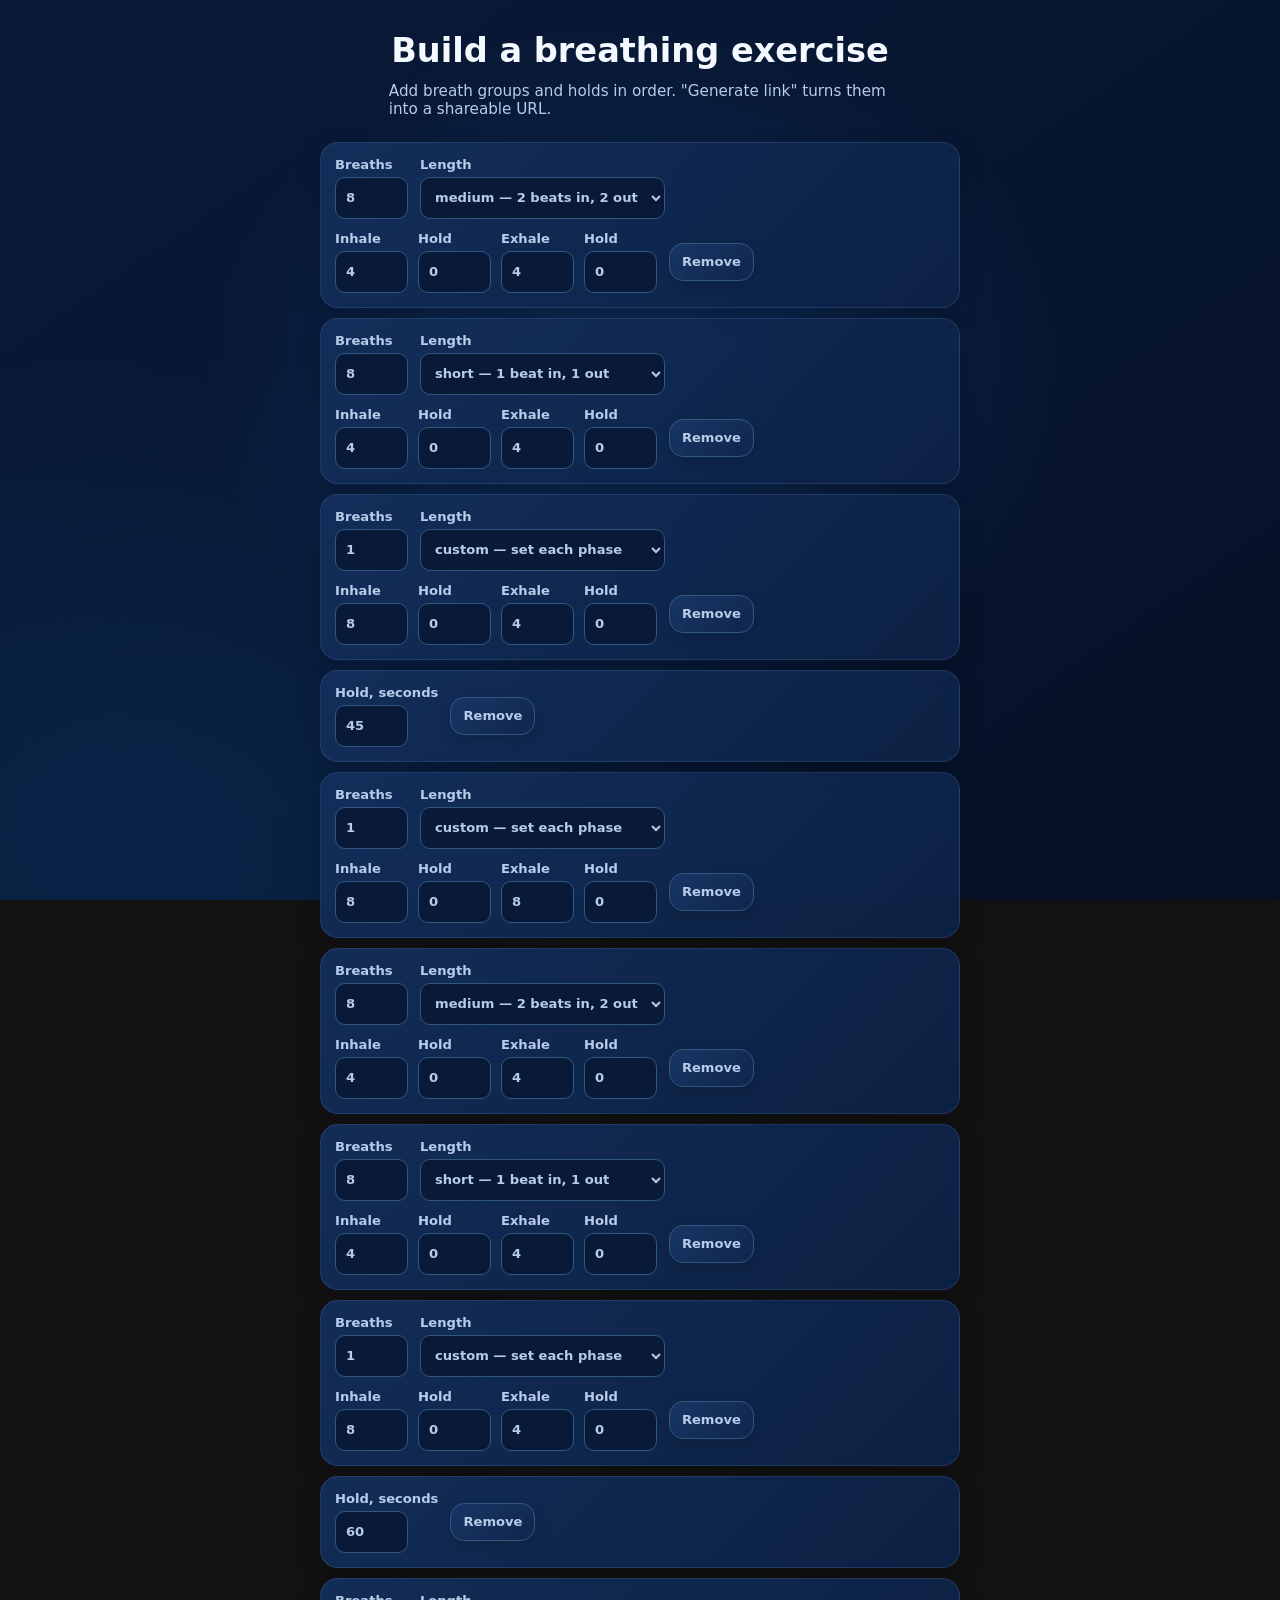
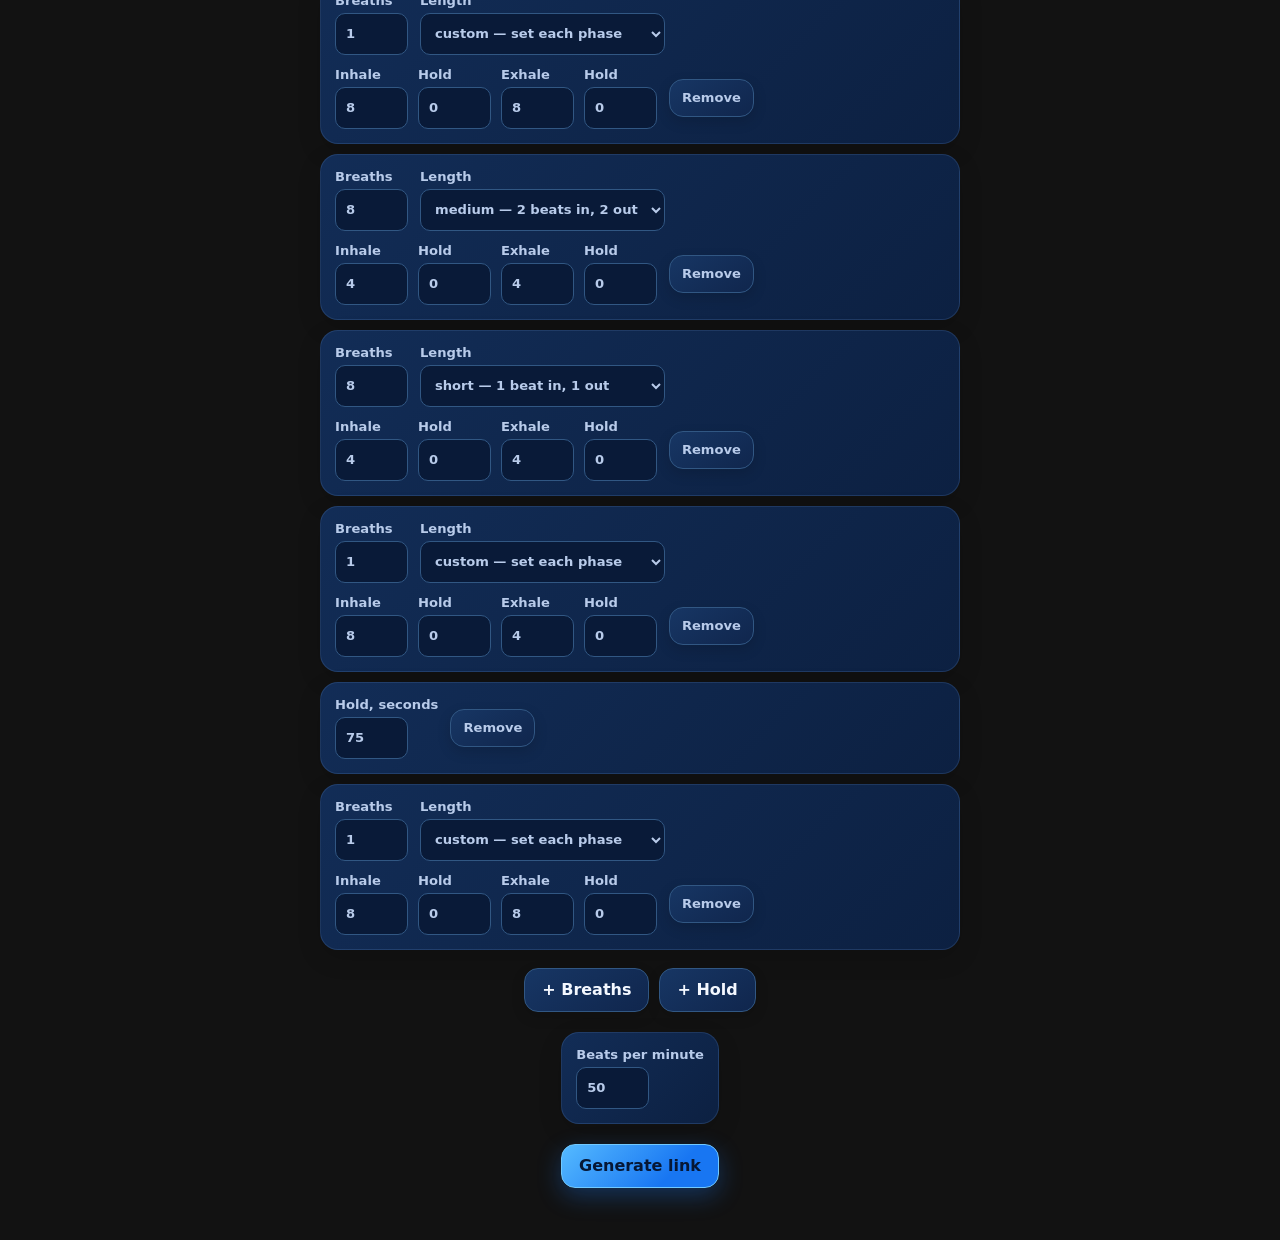
<file: index.html>
<!doctype html>
<html lang="en">
<head>
  <meta charset="utf-8" />
  <meta name="viewport" content="width=device-width, initial-scale=1" />
  <meta name="color-scheme" content="dark" />
  <title>Breathwork</title>
  <link rel="stylesheet" href="styles.css" />
</head>
<body>
  <main id="app"></main>
  <script type="module" src="app.js"></script>
</body>
</html>
</file>
<file: styles.css>
:root {
  color-scheme: dark;
  --bg: #07152f;
  --surface: #10264d;
  --surface-raised: #173563;
  --text: #f4f8ff;
  --text-muted: #b8cbea;
  --breath: #278bff;
  --breath-light: #65c8ff;
  --breath-bg: #234574;
  --hold: #56d8ff;
  --error: #ff9b9b;
  --radius: 18px;
}

* {
  box-sizing: border-box;
}

html,
body {
  min-height: 100%;
}

body {
  margin: 0;
  background:
    radial-gradient(ellipse at 50% 42%, rgb(26 83 160 / 34%), transparent 48%),
    radial-gradient(ellipse at 12% 95%, rgb(22 116 204 / 16%), transparent 42%),
    linear-gradient(145deg, #091a38 0%, var(--bg) 52%, #071126 100%);
  background-attachment: fixed;
  color: var(--text);
  font-family: system-ui, -apple-system, BlinkMacSystemFont, "Segoe UI", sans-serif;
  -webkit-font-smoothing: antialiased;
}

#app {
  min-height: 100dvh;
  display: flex;
  flex-direction: column;
  align-items: center;
  padding: 24px 20px 32px;
}

button,
input,
select {
  font: inherit;
  color: inherit;
}

:focus-visible {
  outline: 3px solid var(--breath-light);
  outline-offset: 3px;
}

.error {
  color: var(--error);
}

/* --------------------------------- player --------------------------------- */

.view-player {
  justify-content: center;
  gap: clamp(18px, 3vh, 30px);
  width: min(100%, 1120px);
  min-height: calc(100dvh - 56px);
  margin: 0 auto;
}

.circle-wrap {
  position: relative;
  width: clamp(250px, min(72vw, 55vh), 560px);
  aspect-ratio: 1;
  filter: drop-shadow(0 0 48px rgb(39 139 255 / 22%));
}

.circle-svg {
  width: 100%;
  height: 100%;
  overflow: visible;
}

.circle-bg {
  fill: rgb(12 35 72 / 55%);
  stroke: #3975bd;
  stroke-width: 2;
}

.circle-main {
  fill: url(#breath-gradient) var(--breath);
  filter: drop-shadow(0 12px 26px rgb(20 125 255 / 38%));
  transform-box: fill-box;
  transform-origin: center;
  transition: fill 0.6s ease;
}

.circle-wrap.holding .circle-main {
  fill: var(--hold);
  animation: pulse 2.2s ease-in-out infinite;
}

@keyframes pulse {

  0%,
  100% {
    transform: scale(0.55);
  }

  50% {
    transform: scale(0.62);
  }
}

@media (prefers-reduced-motion: reduce) {

  *,
  *::before,
  *::after {
    scroll-behavior: auto !important;
    animation-duration: 0.01ms !important;
    animation-iteration-count: 1 !important;
    transition-duration: 0.01ms !important;
  }
}

.circle-text {
  position: absolute;
  inset: 0;
  display: flex;
  flex-direction: column;
  align-items: center;
  justify-content: center;
  text-align: center;
  pointer-events: none;
}

.phase-label {
  font-size: clamp(2rem, 5vw, 3.75rem);
  font-weight: 800;
  line-height: 1.05;
  text-shadow: 0 2px 18px rgb(0 41 103 / 35%);
}

.count-label {
  margin-top: 10px;
  color: #020b1b;
  font-size: clamp(1rem, 2vw, 1.4rem);
  font-weight: 700;
  font-variant-numeric: tabular-nums;
}

.round-label {
  display: grid;
  place-items: center;
  min-height: 40px;
  padding: 7px 18px;
  border: 1px solid rgb(154 200 255 / 32%);
  border-radius: 999px;
  background: linear-gradient(135deg, rgb(30 70 125 / 84%), rgb(15 42 83 / 88%));
  box-shadow: 0 6px 22px rgb(0 0 0 / 16%);
  color: #fff;
  font-size: 0.95rem;
  font-weight: 700;
  text-align: center;
}

.progress-row {
  display: grid;
  grid-template-columns: 5ch minmax(0, 1fr) 5ch;
  align-items: center;
  gap: clamp(10px, 2vw, 20px);
  width: min(100%, 760px);
}

.time-label {
  color: #dceaff;
  font-size: 0.9rem;
  font-weight: 700;
  font-variant-numeric: tabular-nums;
}

.time-label:last-child {
  text-align: right;
}

.progress-bar {
  width: 100%;
  height: 9px;
  border: 1px solid rgb(139 190 255 / 18%);
  border-radius: 999px;
  background: #18345e;
  box-shadow: inset 0 2px 5px rgb(0 0 0 / 28%);
  overflow: hidden;
}

.progress-fill {
  height: 100%;
  width: 0%;
  border-radius: inherit;
  background: linear-gradient(90deg, var(--breath), var(--breath-light));
  box-shadow: 0 0 16px rgb(74 173 255 / 70%);
  transition: width 0.1s linear;
}

.controls {
  display: flex;
  gap: 12px;
}

/* ------------------------------- generator -------------------------------- */

.view-generator {
  align-items: stretch;
  width: min(100%, 680px);
  margin: 0 auto;
  gap: 4px;
}

.title {
  font-size: clamp(1.65rem, 4vw, 2.1rem);
  font-weight: 800;
  line-height: 1.12;
  margin: 8px 0 8px;
}

.hint {
  color: var(--text-muted);
  font-size: 0.95rem;
  margin: 0 0 20px;
  max-width: 52ch;
}

.rows {
  display: flex;
  flex-direction: column;
  gap: 10px;
  margin-bottom: 14px;
}

.row {
  display: flex;
  flex-wrap: wrap;
  align-items: end;
  gap: 12px;
  padding: 14px;
  border: 1px solid rgb(116 169 235 / 16%);
  background: linear-gradient(135deg, rgb(19 47 91 / 95%), rgb(13 34 69 / 95%));
  border-radius: var(--radius);
  box-shadow: 0 8px 24px rgb(0 0 0 / 14%);
}

.row label {
  display: flex;
  flex-direction: column;
  gap: 5px;
  font-size: 0.82rem;
  font-weight: 600;
  color: var(--text-muted);
}

.field-label {
  font-size: 0.82rem;
}

.row input[type="number"],
.row select {
  min-height: 42px;
  background: #091a38;
  border: 1px solid #315783;
  border-radius: 10px;
  padding: 8px 10px;
  width: 8ch;
}

.row select {
  width: auto;
  max-width: 100%;
}

.custom-phase-fields {
  display: flex;
  flex-wrap: wrap;
  gap: 10px;
}

.add-buttons {
  display: flex;
  flex-wrap: wrap;
  gap: 10px;
  margin-bottom: 16px;
}

.row-bpm {
  margin-bottom: 16px;
}

.result {
  margin-top: 16px;
  display: flex;
  flex-direction: column;
  gap: 10px;
}

.link {
  color: var(--breath-light);
  word-break: break-all;
  font-size: 0.9rem;
}

/* --------------------------------- buttons --------------------------------- */

.btn {
  min-height: 44px;
  background: linear-gradient(145deg, #173664, #10264d);
  border: 1px solid #315783;
  border-radius: 14px;
  padding: 10px 17px;
  box-shadow: 0 5px 14px rgb(0 0 0 / 14%);
  font-weight: 700;
  cursor: pointer;
  transition: transform 160ms ease, border-color 160ms ease, box-shadow 160ms ease;
}

.btn:hover {
  border-color: var(--breath-light);
  box-shadow: 0 7px 20px rgb(26 128 255 / 22%);
  transform: translateY(-1px);
}

.btn:active {
  transform: translateY(1px) scale(0.98);
}

.btn-primary {
  background: linear-gradient(135deg, #55baff, #1876f2 70%);
  border-color: #71c9ff;
  color: #061735;
  box-shadow: 0 8px 24px rgb(25 125 255 / 30%);
  font-weight: 800;
}

.btn-playback {
  display: grid;
  place-items: center;
  width: 72px;
  height: 72px;
  padding: 0;
  border: 2px solid rgb(255 255 255 / 58%);
  border-radius: 50%;
  background: linear-gradient(145deg, #fff, #d5eaff);
  color: #1263ca;
  box-shadow: 0 10px 30px rgb(24 124 255 / 38%), inset 0 2px 3px #fff;
}

.btn-playback:hover {
  border-color: #fff;
  box-shadow: 0 12px 36px rgb(24 124 255 / 54%), inset 0 2px 3px #fff;
}

.btn-playback svg {
  width: 29px;
  height: 29px;
  fill: currentColor;
}

.btn-playback svg.restart-icon {
  fill: none;
  stroke: currentColor;
  stroke-width: 2.5;
  stroke-linecap: round;
  stroke-linejoin: round;
}

.btn-remove {
  min-height: 38px;
  padding: 7px 12px;
  font-size: 0.82rem;
  color: var(--text-muted);
  align-self: center;
}

@media (max-width: 520px) {
  #app {
    padding: 18px 18px 24px;
  }

  .view-player {
    min-height: calc(100dvh - 42px);
    gap: 18px;
  }

  .circle-wrap {
    width: min(78vw, 48vh, 420px);
  }

  .row {
    gap: 10px;
    padding: 12px;
  }

  .custom-phase-fields {
    width: 100%;
  }
}
</file>
